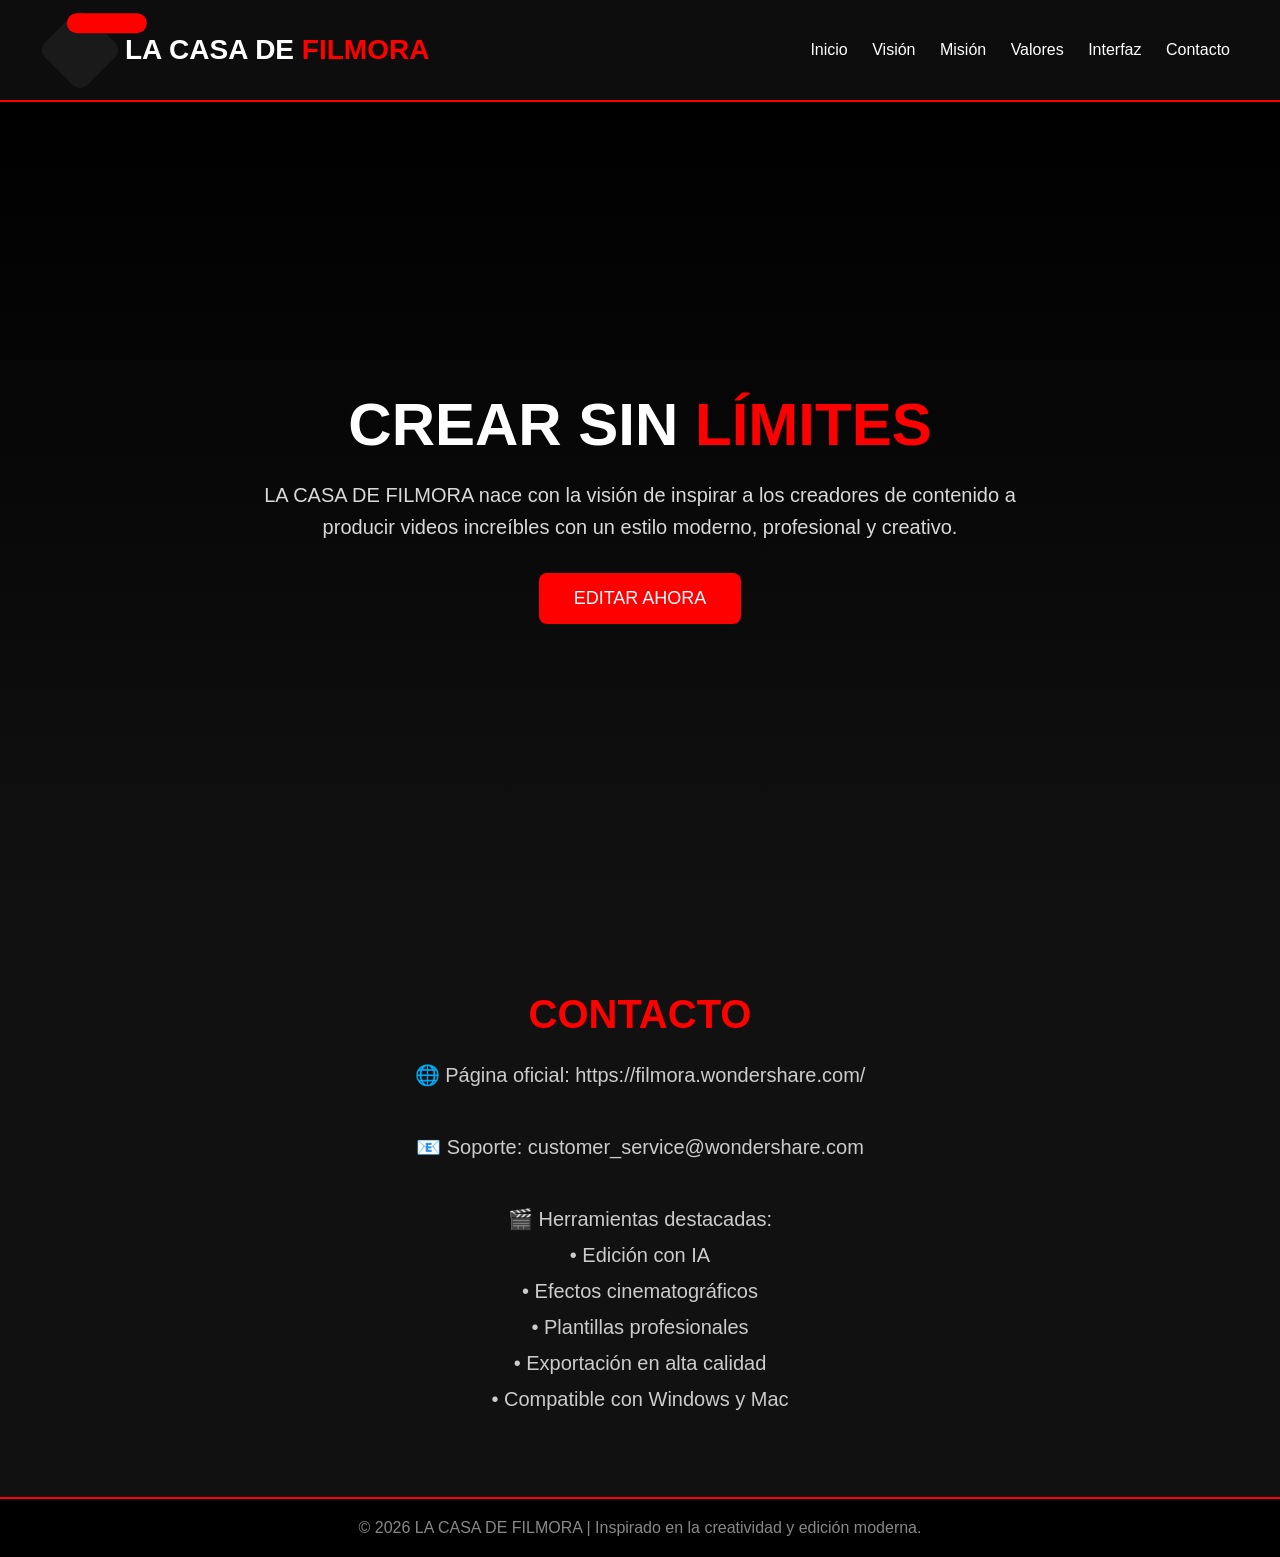
<file: index.html>
<!DOCTYPE html>
<html lang="es">
<head>
  <meta charset="UTF-8">
  <meta name="viewport" content="width=device-width, initial-scale=1.0">
  <title>LA CASA DE FILMORA</title>
  <link rel="stylesheet" href="css/style.css">
</head>
<body>

  <header>
    <div class="logo">
      <div class="house"></div>
      <div class="logo-text">LA CASA DE <span>FILMORA</span></div>
    </div>

      <nav>
      <a href="index.html">Inicio</a>
      <a href="vision.html">Visión</a>
      <a href="mision.html">Misión</a>
	   <a href="valores.html">Valores</a>
      <a href="interfaz.html">Interfaz</a>
      <a href="#contacto">Contacto</a>
    </nav>
  </header>

  <section class="hero" id="inicio">
    <h1>CREAR SIN <span>LÍMITES</span></h1>

    <p>
      LA CASA DE FILMORA nace con la visión de inspirar a los creadores de contenido
      a producir videos increíbles con un estilo moderno, profesional y creativo.
    </p>

    <a href="https://filmora.wondershare.com/" target="_blank">
      <button class="btn">EDITAR AHORA</button>
    </a>
  </section>

  <section class="vision" id="contacto">
    <h2>CONTACTO</h2>

    <p>
      🌐 Página oficial: https://filmora.wondershare.com/
      <br><br>
      📧 Soporte: customer_service@wondershare.com
      <br><br>
      🎬 Herramientas destacadas:
      <br>
      • Edición con IA
      <br>
      • Efectos cinematográficos
      <br>
      • Plantillas profesionales
      <br>
      • Exportación en alta calidad
      <br>
      • Compatible con Windows y Mac
    </p>
  </section>

  <footer>
    © 2026 LA CASA DE FILMORA | Inspirado en la creatividad y edición moderna.
  </footer>

</body>
</html>
</file>
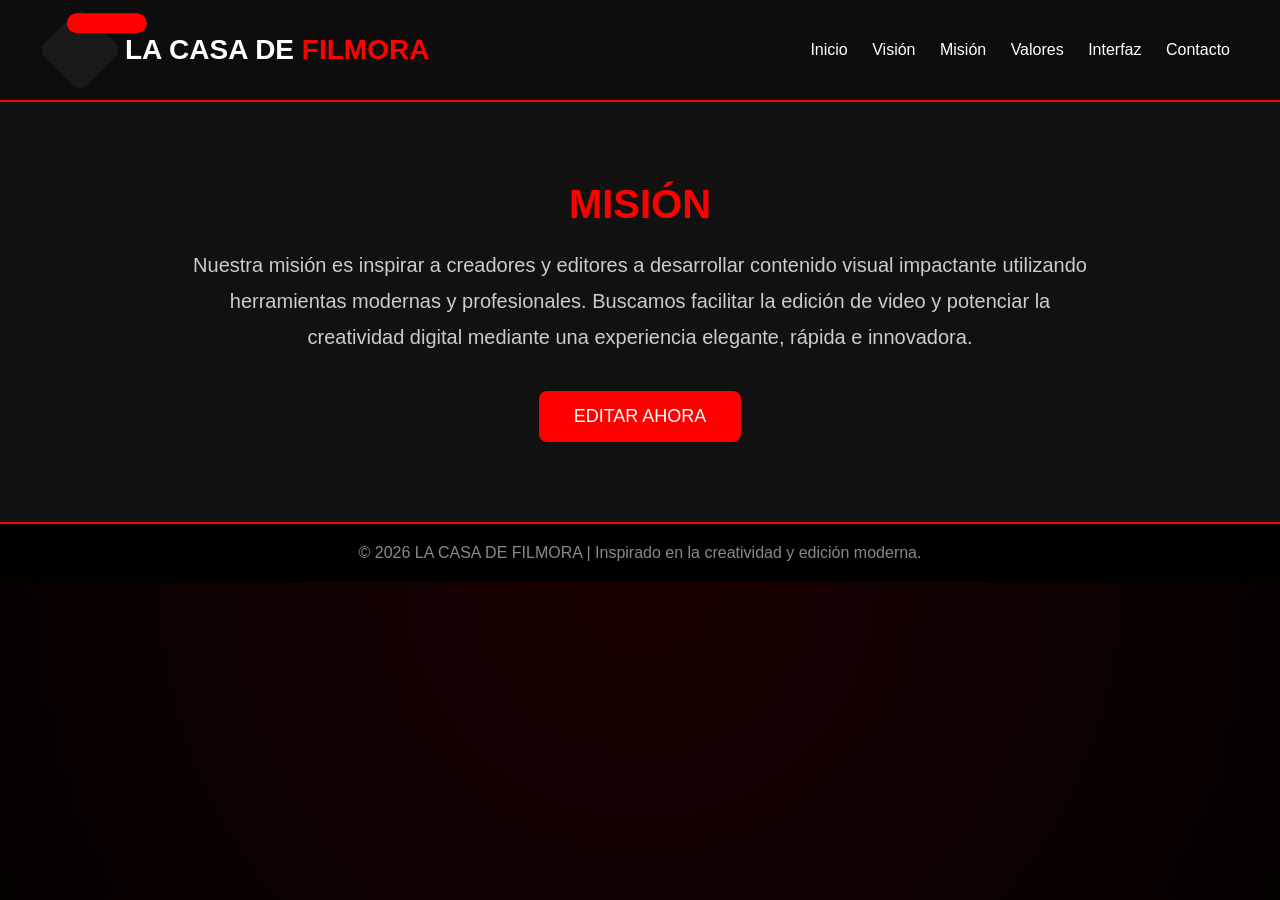
<file: mision.html>
<!DOCTYPE html>
<html lang="es">
<head>
  <meta charset="UTF-8">
  <meta name="viewport" content="width=device-width, initial-scale=1.0">
  <title>LA CASA DE FILMORA | Vision</title>
<link rel="stylesheet" href="css/style.css">
</head>
<body>

  <header>
    <div class="logo">
      <div class="house"></div>
      <div class="logo-text">LA CASA DE <span>FILMORA</span></div>
    </div>

      <nav>
      <a href="index.html">Inicio</a>
      <a href="vision.html">Visión</a>
      <a href="mision.html">Misión</a>
	   <a href="valores.html">Valores</a>
      <a href="interfaz.html">Interfaz</a>
      <a href="#contacto">Contacto</a>
    </nav>
  </header>
   <section class="vision" id="mision">
    <h2>MISIÓN</h2>

    <p>
      Nuestra misión es inspirar a creadores y editores
      a desarrollar contenido visual impactante utilizando herramientas
      modernas y profesionales. Buscamos facilitar la edición
      de video y potenciar la creatividad digital mediante una experiencia
      elegante, rápida e innovadora.
    </p>

    <br><br>

    <a href="https://filmora.wondershare.com/video-editor/" target="_blank">
      <button class="btn">EDITAR AHORA</button>
    </a>
  </section>
   <footer>
    © 2026 LA CASA DE FILMORA | Inspirado en la creatividad y edición moderna.
  </footer>

</body>
</html>
</file>
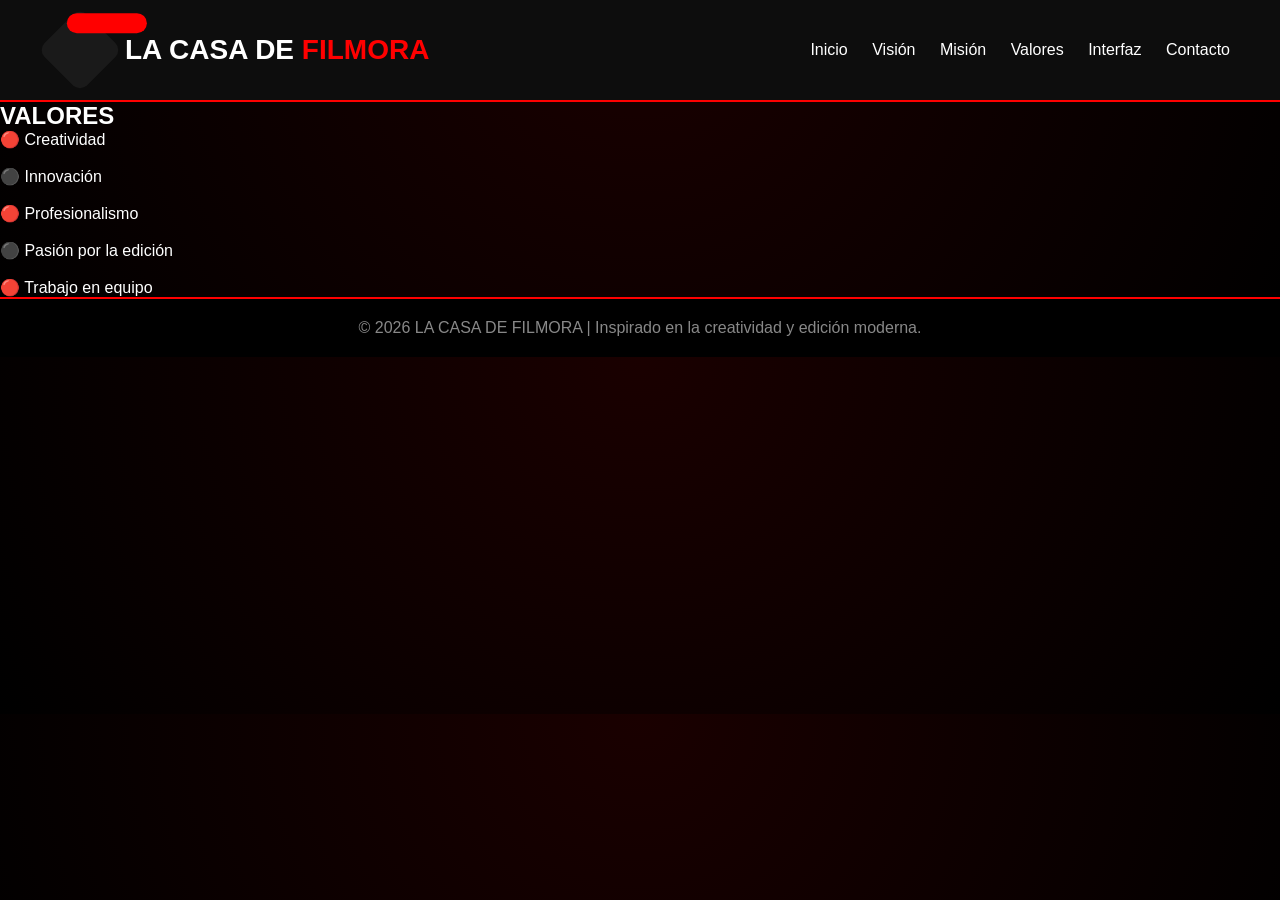
<file: valores.html>
<!DOCTYPE html>
<html lang="es">
<head>
  <meta charset="UTF-8">
  <meta name="viewport" content="width=device-width, initial-scale=1.0">
  <title>LA CASA DE FILMORA | Vision</title>
<link rel="stylesheet" href="css/style.css">
</head>
<body>

  <header>
    <div class="logo">
      <div class="house"></div>
      <div class="logo-text">LA CASA DE <span>FILMORA</span></div>
    </div>

    <nav>
      <a href="index.html">Inicio</a>
      <a href="vision.html">Visión</a>
      <a href="mision.html">Misión</a>
	   <a href="valores.html">Valores</a>
      <a href="interfaz.html">Interfaz</a>
      <a href="#contacto">Contacto</a>
    </nav>
  </header>
<section class="section" id="valores">
<h2>VALORES</h2>

<p>
🔴 Creatividad<br><br>
⚫ Innovación<br><br>
🔴 Profesionalismo<br><br>
⚫ Pasión por la edición<br><br>
🔴 Trabajo en equipo
</p>
</section>
   <footer>
    © 2026 LA CASA DE FILMORA | Inspirado en la creatividad y edición moderna.
  </footer>

</body>
</html>
</file>
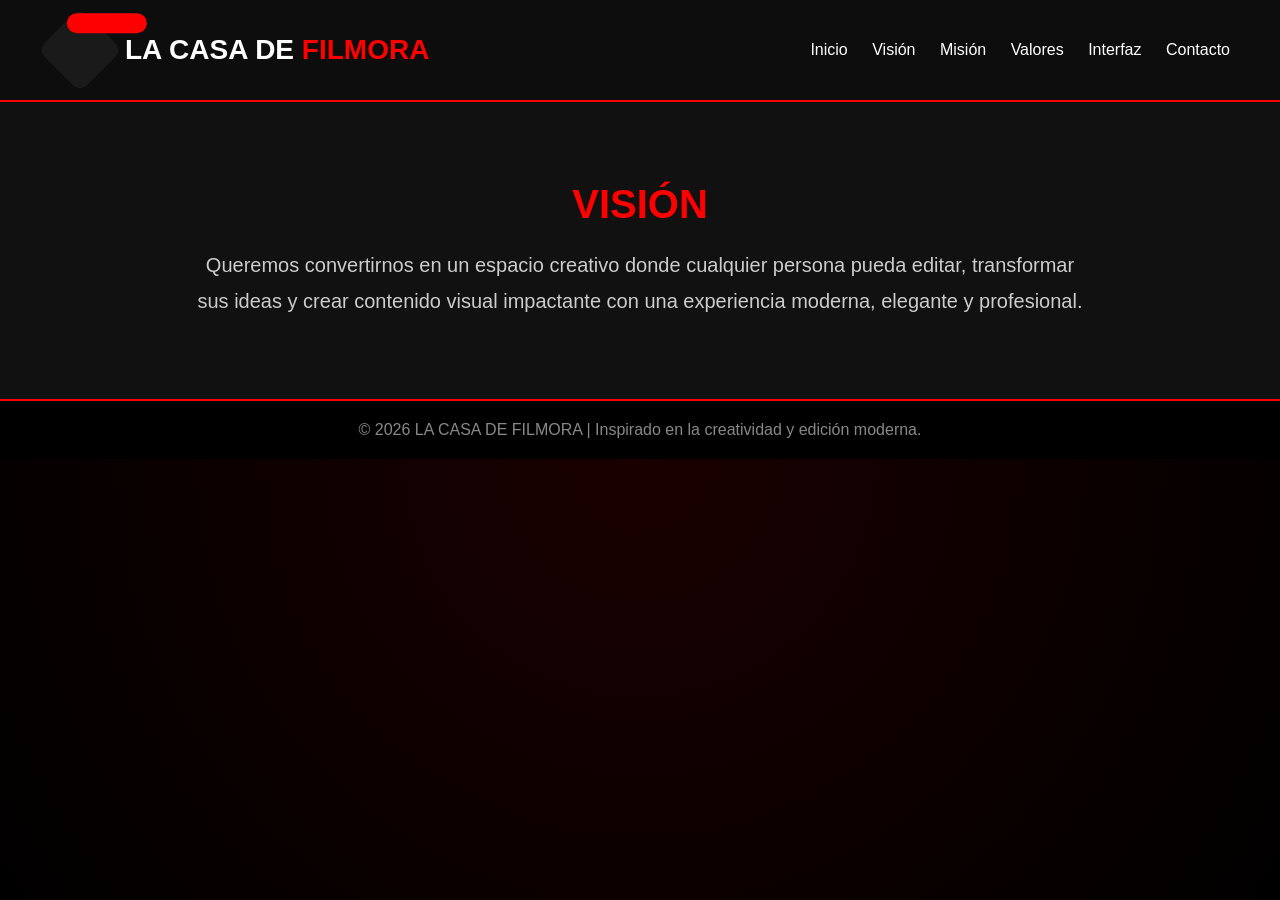
<file: vision.html>
<!DOCTYPE html>
<html lang="es">
<head>
  <meta charset="UTF-8">
  <meta name="viewport" content="width=device-width, initial-scale=1.0">
  <title>LA CASA DE FILMORA | Vision</title>
<link rel="stylesheet" href="css/style.css">
</head>
<body>

  <header>
    <div class="logo">
      <div class="house"></div>
      <div class="logo-text">LA CASA DE <span>FILMORA</span></div>
    </div>

  <nav>
      <a href="index.html">Inicio</a>
      <a href="vision.html">Visión</a>
      <a href="mision.html">Misión</a>
	   <a href="valores.html">Valores</a>
      <a href="interfaz.html">Interfaz</a>
      <a href="#contacto">Contacto</a>
    </nav>
  </header>
<section class="vision" id="vision">
    <h2>VISIÓN</h2>

    <p>
      Queremos convertirnos en un espacio creativo donde cualquier persona pueda editar,
      transformar sus ideas y crear contenido visual impactante con una experiencia moderna,
      elegante y profesional.
    </p>
  </section>
   <footer>
    © 2026 LA CASA DE FILMORA | Inspirado en la creatividad y edición moderna.
  </footer>

</body>
</html>
</file>
<file: css/style.css>
* {
      margin: 0;
      padding: 0;
      box-sizing: border-box;
      font-family: Arial, sans-serif;
    }

    html {
      scroll-behavior: smooth;
    }

    body {
      background: radial-gradient(circle at top, #1a0000, #000);
      color: white;
    }

    header {
      background: #0d0d0d;
      padding: 20px 50px;
      display: flex;
      justify-content: space-between;
      align-items: center;
      border-bottom: 2px solid red;
    }

    .logo {
      display: flex;
      align-items: center;
      gap: 15px;
    }

    .house {
      width: 60px;
      height: 60px;
      position: relative;
      background: #1a1a1a;
      transform: rotate(45deg);
      border-radius: 10px;
    }

    .house::before {
      content: "";
      position: absolute;
      width: 80px;
      height: 20px;
      background: red;
      top: -18px;
      left: -10px;
      transform: rotate(-45deg);
      border-radius: 10px;
    }

    .logo-text {
      font-size: 28px;
      font-weight: bold;
    }

    .logo-text span {
      color: red;
    }

    nav a {
      color: white;
      text-decoration: none;
      margin-left: 20px;
      transition: 0.3s;
      position: relative;
    }

    nav a:hover {
      color: red;
    }

    nav a::after {
      content: "";
      position: absolute;
      left: 0;
      bottom: -5px;
      width: 0%;
      height: 2px;
      background: red;
      transition: 0.3s;
    }

    nav a:hover::after {
      width: 100%;
    }

    .hero {
      height: 90vh;
      display: flex;
      flex-direction: column;
      justify-content: center;
      align-items: center;
      text-align: center;
      padding: 20px;
      background: linear-gradient(to bottom, #000, #111);
    }

    .hero h1 {
      font-size: 60px;
      margin-bottom: 20px;
      animation: aparecer 1.2s ease;
    }

    .hero h1 span {
      color: red;
    }

    .hero p {
      max-width: 800px;
      font-size: 20px;
      line-height: 1.6;
      color: #d9d9d9;
      margin-bottom: 30px;
      animation: aparecer 1.8s ease;
    }

    .btn {
      padding: 15px 35px;
      background: red;
      color: white;
      border: none;
      border-radius: 8px;
      font-size: 18px;
      cursor: pointer;
      transition: 0.3s;
    }

    .btn:hover {
      background: darkred;
      transform: scale(1.05);
    }

    .vision {
      padding: 80px 50px;
      text-align: center;
      background: #111;
      transition: 0.4s;
    }

    .vision:hover {
      transform: translateY(-5px);
    }

    .vision h2 {
      font-size: 40px;
      margin-bottom: 20px;
      color: red;
    }

    .vision p {
      max-width: 900px;
      margin: auto;
      font-size: 20px;
      line-height: 1.8;
      color: #ccc;
    }

    img {
      transition: 0.4s;
    }

    img:hover {
      transform: scale(1.02);
      box-shadow: 0 0 35px rgba(255,0,0,0.7);
    }

    footer {
      background: #000;
      padding: 20px;
      text-align: center;
      border-top: 2px solid red;
      color: #888;
    }

    @keyframes aparecer {
      from {
        opacity: 0;
        transform: translateY(30px);
      }

      to {
        opacity: 1;
        transform: translateY(0);
      }
    }

    @media(max-width: 768px) {
      .hero h1 {
        font-size: 40px;
      }

      .hero p {
        font-size: 18px;
      }

      header {
        flex-direction: column;
        gap: 15px;
      }
    }
</file>
